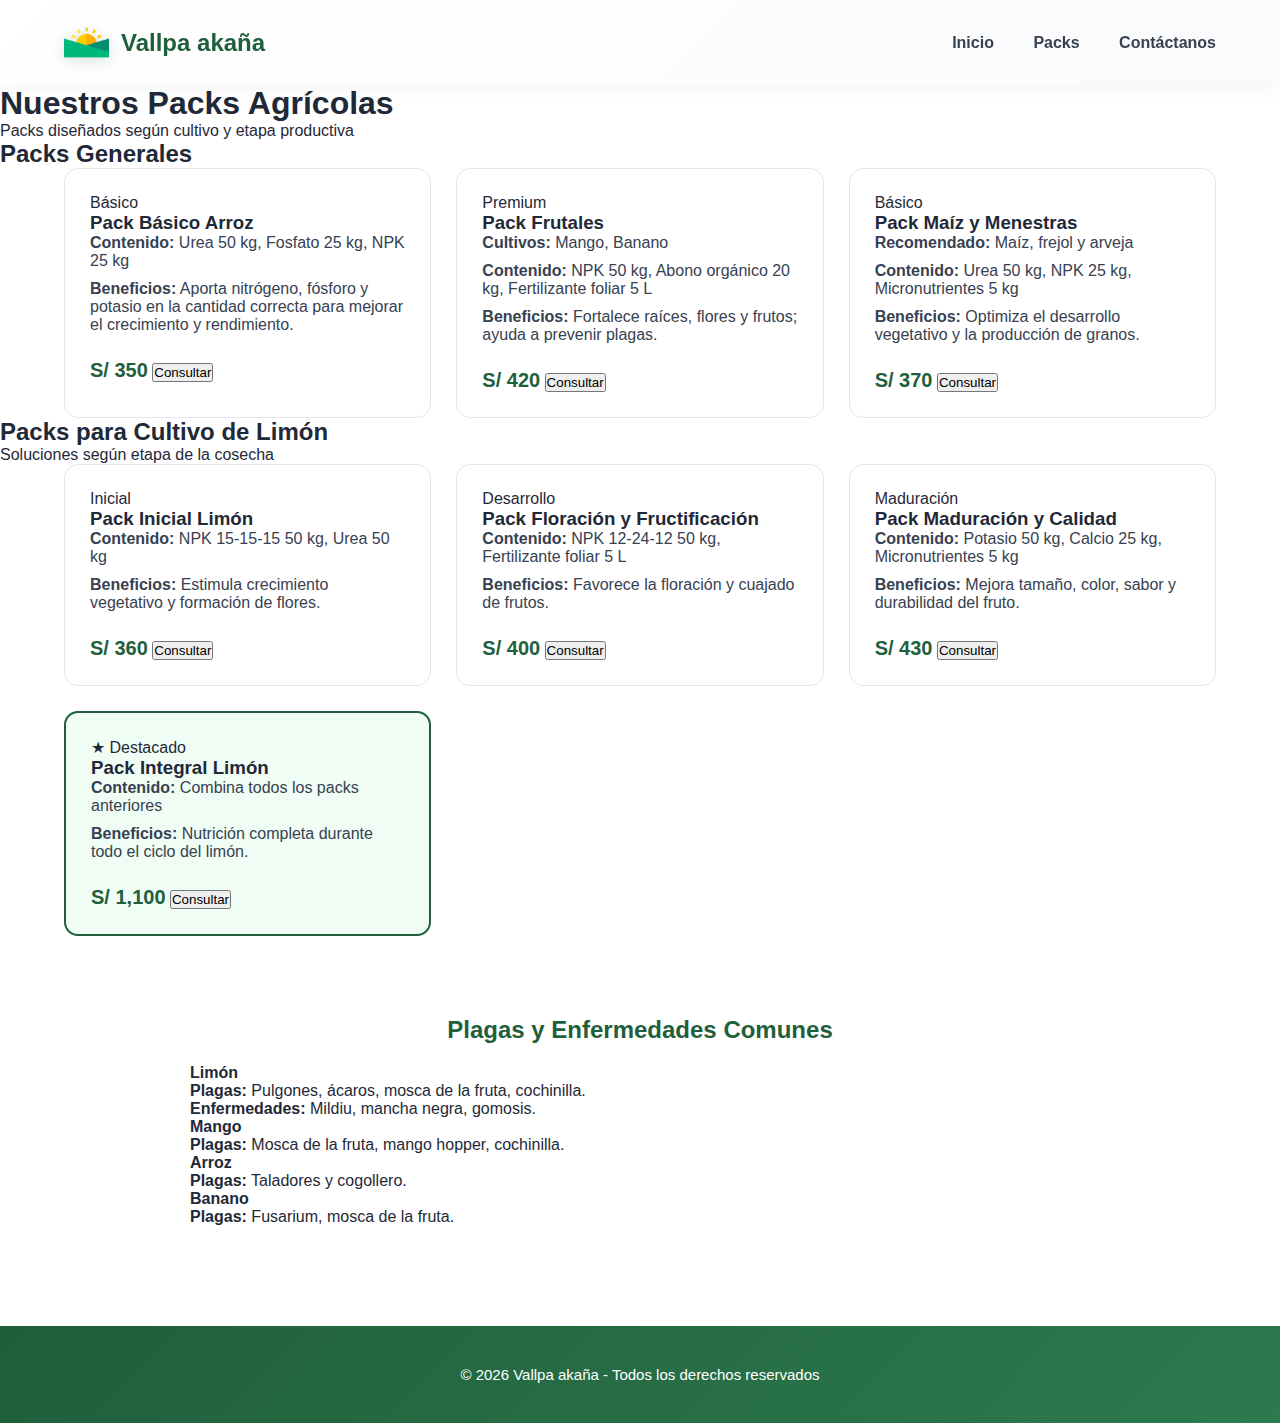
<file: packs.html>
<!DOCTYPE html>
<html lang="es">

<head>
    <meta charset="UTF-8">
    <meta name="viewport" content="width=device-width, initial-scale=1.0">
    <title>Packs - Vallpa akaña</title>
    <link rel="stylesheet" href="css/styles.css">
    <link rel="stylesheet" href="css/packs.css">
</head>

<body>

    <!-- NAVBAR -->
    <header class="navbar">
        <div class="nav-container">
            <div class="logo">
                <img src="images/logo.png" alt="Vallpa akaña">
                <span>Vallpa akaña</span>
            </div>
            <nav>
                <a href="index.html">Inicio</a>
                <a href="packs.html">Packs</a>
                <a href="contacto.html">Contáctanos</a>
            </nav>
        </div>
    </header>

    <!-- HERO PACKS -->
    <section class="hero-packs">
        <div class="hero-packs-content">
            <h1>Nuestros Packs Agrícolas</h1>
            <p>Packs diseñados según cultivo y etapa productiva</p>
        </div>
    </section>

    <!-- PACKS GENERALES -->
    <section class="section-packs">
        <div class="section-title">
            <h2>Packs Generales</h2>
            <div class="title-underline"></div>
        </div>

        <div class="packs-grid">
            <div class="pack-card">
                <div class="pack-tag">Básico</div>
                <h3>Pack Básico Arroz</h3>
                <div class="pack-content">
                    <p><strong>Contenido:</strong> Urea 50 kg, Fosfato 25 kg, NPK 25 kg</p>
                    <p><strong>Beneficios:</strong> Aporta nitrógeno, fósforo y potasio en la cantidad correcta para mejorar el crecimiento y rendimiento.</p>
                </div>
                <div class="pack-footer">
                    <span class="price">S/ 350</span>
                    <button class="btn-pack">Consultar</button>
                </div>
            </div>

            <div class="pack-card">
                <div class="pack-tag premium">Premium</div>
                <h3>Pack Frutales</h3>
                <div class="pack-content">
                    <p><strong>Cultivos:</strong> Mango, Banano</p>
                    <p><strong>Contenido:</strong> NPK 50 kg, Abono orgánico 20 kg, Fertilizante foliar 5 L</p>
                    <p><strong>Beneficios:</strong> Fortalece raíces, flores y frutos; ayuda a prevenir plagas.</p>
                </div>
                <div class="pack-footer">
                    <span class="price">S/ 420</span>
                    <button class="btn-pack">Consultar</button>
                </div>
            </div>

            <div class="pack-card">
                <div class="pack-tag">Básico</div>
                <h3>Pack Maíz y Menestras</h3>
                <div class="pack-content">
                    <p><strong>Recomendado:</strong> Maíz, frejol y arveja</p>
                    <p><strong>Contenido:</strong> Urea 50 kg, NPK 25 kg, Micronutrientes 5 kg</p>
                    <p><strong>Beneficios:</strong> Optimiza el desarrollo vegetativo y la producción de granos.</p>
                </div>
                <div class="pack-footer">
                    <span class="price">S/ 370</span>
                    <button class="btn-pack">Consultar</button>
                </div>
            </div>
        </div>
    </section>

    <!-- LIMÓN -->
    <section class="section-packs">
        <div class="section-title">
            <h2>Packs para Cultivo de Limón</h2>
            <div class="title-underline"></div>
            <p class="section-subtitle">Soluciones según etapa de la cosecha</p>
        </div>

        <div class="packs-grid">
            <div class="pack-card">
                <div class="pack-tag">Inicial</div>
                <h3>Pack Inicial Limón</h3>
                <div class="pack-content">
                    <p><strong>Contenido:</strong> NPK 15-15-15 50 kg, Urea 50 kg</p>
                    <p><strong>Beneficios:</strong> Estimula crecimiento vegetativo y formación de flores.</p>
                </div>
                <div class="pack-footer">
                    <span class="price">S/ 360</span>
                    <button class="btn-pack">Consultar</button>
                </div>
            </div>

            <div class="pack-card">
                <div class="pack-tag">Desarrollo</div>
                <h3>Pack Floración y Fructificación</h3>
                <div class="pack-content">
                    <p><strong>Contenido:</strong> NPK 12-24-12 50 kg, Fertilizante foliar 5 L</p>
                    <p><strong>Beneficios:</strong> Favorece la floración y cuajado de frutos.</p>
                </div>
                <div class="pack-footer">
                    <span class="price">S/ 400</span>
                    <button class="btn-pack">Consultar</button>
                </div>
            </div>

            <div class="pack-card">
                <div class="pack-tag">Maduración</div>
                <h3>Pack Maduración y Calidad</h3>
                <div class="pack-content">
                    <p><strong>Contenido:</strong> Potasio 50 kg, Calcio 25 kg, Micronutrientes 5 kg</p>
                    <p><strong>Beneficios:</strong> Mejora tamaño, color, sabor y durabilidad del fruto.</p>
                </div>
                <div class="pack-footer">
                    <span class="price">S/ 430</span>
                    <button class="btn-pack">Consultar</button>
                </div>
            </div>

            <div class="pack-card featured">
                <div class="pack-tag destacado">★ Destacado</div>
                <h3>Pack Integral Limón</h3>
                <div class="pack-content">
                    <p><strong>Contenido:</strong> Combina todos los packs anteriores</p>
                    <p><strong>Beneficios:</strong> Nutrición completa durante todo el ciclo del limón.</p>
                </div>
                <div class="pack-footer">
                    <span class="price featured-price">S/ 1,100</span>
                    <button class="btn-pack featured-btn">Consultar</button>
                </div>
            </div>
        </div>
    </section>

    <!-- PLAGAS -->
    <section class="plagas">
        <div class="plagas-header">
            <h2>Plagas y Enfermedades Comunes</h2>
            <div class="title-underline"></div>
        </div>

        <div class="plagas-grid">
            <div class="plaga-card">
                <h4>Limón</h4>
                <p><strong>Plagas:</strong> Pulgones, ácaros, mosca de la fruta, cochinilla.</p>
                <p><strong>Enfermedades:</strong> Mildiu, mancha negra, gomosis.</p>
            </div>

            <div class="plaga-card">
                <h4>Mango</h4>
                <p><strong>Plagas:</strong> Mosca de la fruta, mango hopper, cochinilla.</p>
            </div>

            <div class="plaga-card">
                <h4>Arroz</h4>
                <p><strong>Plagas:</strong> Taladores y cogollero.</p>
            </div>

            <div class="plaga-card">
                <h4>Banano</h4>
                <p><strong>Plagas:</strong> Fusarium, mosca de la fruta.</p>
            </div>
        </div>
    </section>

    <!-- FOOTER -->
    <footer class="footer">
        <p>© 2026 Vallpa akaña - Todos los derechos reservados</p>
    </footer>

</body>

</html>
</file>
<file: css/packs.css>
/* HEADER PACKS */
.packs-header {
  width: 90%;
  max-width: 1200px;
  margin: 80px auto 40px;
  text-align: center;
}

.packs-header h1 {
  font-size: 36px;
  color: #1f5f3b;
}

.packs-header p {
  color: #4b5563;
}

/* GRID */
.packs-grid {
  width: 90%;
  max-width: 1200px;
  margin: auto;
  display: grid;
  grid-template-columns: repeat(auto-fit, minmax(280px, 1fr));
  gap: 25px;
}

/* CARD */
.pack-card {
  background: #fff;
  border: 1px solid #e5e7eb;
  border-radius: 14px;
  padding: 25px;
  transition: transform 0.2s ease, box-shadow 0.2s ease;
}

.pack-card:hover {
  transform: translateY(-5px);
  box-shadow: 0 12px 25px rgba(0,0,0,0.08);
}

.pack-card h2 {
  color: #1f5f3b;
  margin-bottom: 15px;
}

.pack-card p {
  color: #374151;
  margin-bottom: 10px;
}

/* PRECIO */
.price {
  display: inline-block;
  margin-top: 15px;
  font-size: 20px;
  font-weight: bold;
  color: #1f5f3b;
}

/* DESTACADO */
.pack-card.featured {
  border: 2px solid #1f5f3b;
  background-color: #f0fdf4;
}

/* PLAGAS */
.plagas {
  width: 90%;
  max-width: 900px;
  margin: 80px auto;
}

.plagas h2 {
  text-align: center;
  color: #1f5f3b;
  margin-bottom: 20px;
}

.plagas ul {
  padding-left: 20px;
}

.plagas li {
  margin-bottom: 12px;
  color: #374151;
}
</file>
<file: css/styles.css>
/* RESET */
* {
  margin: 0;
  padding: 0;
  box-sizing: border-box;
}

/* GENERAL */
body {
  font-family: 'Segoe UI', Tahoma, Geneva, Verdana, sans-serif;
  color: #1f2937;
  background-color: #ffffff;
  overflow-x: hidden;
}

/* NAVBAR */
.navbar {
  width: 100%;
  padding: 20px 0;
  background: linear-gradient(135deg, rgba(255,255,255,0.95), rgba(249,250,251,0.95));
  backdrop-filter: blur(10px);
  position: sticky;
  top: 0;
  z-index: 100;
  box-shadow: 0 2px 20px rgba(0,0,0,0.05);
}

.nav-container {
  width: 90%;
  max-width: 1200px;
  margin: auto;
  display: flex;
  justify-content: space-between;
  align-items: center;
}

.logo {
  display: flex;
  align-items: center;
  gap: 12px;
  font-weight: 700;
  font-size: 24px;
  color: #1f5f3b;
  transition: transform 0.3s ease;
}

.logo:hover {
  transform: scale(1.05);
}

.logo img {
  width: 45px;
  filter: drop-shadow(0 2px 8px rgba(31, 95, 59, 0.2));
}

nav a {
  margin-left: 35px;
  text-decoration: none;
  color: #374151;
  font-weight: 600;
  position: relative;
  transition: color 0.3s ease;
}

nav a::after {
  content: '';
  position: absolute;
  bottom: -5px;
  left: 0;
  width: 0;
  height: 3px;
  background: #1f5f3b;
  transition: width 0.3s ease;
  border-radius: 2px;
}

nav a:hover {
  color: #1f5f3b;
}

nav a:hover::after {
  width: 100%;
}

/* HERO CON IMAGEN DE FONDO */
.hero {
  position: relative;
  height: 90vh;
  background-image: url('../images/hero-agricultor.jpg');
  background-size: cover;
  background-position: center;
  display: flex;
  align-items: center;
}

.hero-overlay {
  position: absolute;
  inset: 0;
  background: rgba(0, 0, 0, 0.5);
}

.hero-content {
  position: relative;
  max-width: 650px;
  margin-left: 8%;
  color: white;
  animation: fadeInUp 1s ease;
}



/* HERO CON IMAGEN DE PACK */
.heropacks {
  position: relative;
  height: 90vh;
  background-image: url('../images/close-up-basket-vegetables.jpg');
  background-size: cover;
  background-position: center;
  display: flex;
  align-items: center;
}

.hero-overlaypacks {
  position: absolute;
  inset: 0;
  background: rgba(0, 0, 0, 0.5);
}

.hero-contentpacks {
  position: relative;
  max-width: 650px;
  margin-left: 8%;
  color: white;
  animation: fadeInUp 1s ease;
}


/* HERO CON IMAGEN DE SERVICE */
.heroservice {
  position: relative;
  height: 90vh;
  background-image: url('../images/young-agricultural-engineer-studying-new-sort-melon-growing-hothouse.jpg');
  background-size: cover;
  background-position: center;
  display: flex;
  align-items: center;
}

.hero-overlayservice {
  position: absolute;
  inset: 0;
  background: rgba(0, 0, 0, 0.5);
}

.hero-contentservice {
  position: relative;
  max-width: 650px;
  margin-left: 8%;
  color: white;
  animation: fadeInUp 1s ease;
}



/* HERO CON IMAGEN DE SERVICE */
.herocontactato {
  position: relative;
  height: 90vh;
  background-image: url('../images/land-morning.jpg');
  background-size: cover;
  background-position: center;
  display: flex;
  align-items: center;
}

.hero-overlaycontacto {
  position: absolute;
  inset: 0;
  background: rgba(0, 0, 0, 0.5);
}

.hero-contentcontacto {
  position: relative;
  max-width: 650px;
  margin-left: 8%;
  color: white;
  animation: fadeInUp 1s ease;
}





@keyframes fadeInUp {
  from {
    opacity: 0;
    transform: translateY(30px);
  }
  to {
    opacity: 1;
    transform: translateY(0);
  }
}

.hero-content h1 {
  font-size: 56px;
  margin-bottom: 24px;
  line-height: 1.2;
  font-weight: 800;
  text-shadow: 0 4px 20px rgba(0,0,0,0.3);
}

.hero-content p {
  font-size: 20px;
  margin-bottom: 35px;
  opacity: 0.95;
  line-height: 1.6;
  text-shadow: 0 2px 10px rgba(0,0,0,0.2);
}

.btn-primary {
  background: white;
  color: #1f5f3b;
  padding: 16px 40px;
  text-decoration: none;
  border-radius: 50px;
  font-weight: 700;
  font-size: 16px;
  display: inline-block;
  transition: all 0.3s ease;
  box-shadow: 0 8px 25px rgba(0,0,0,0.2);
}

.btn-primary:hover {
  transform: translateY(-3px);
  box-shadow: 0 12px 35px rgba(0,0,0,0.3);
  background: #f0fdf4;
}

/* HISTORIA */
.history {
  width: 90%;
  max-width: 900px;
  margin: 100px auto;
  text-align: center;
  padding: 60px 40px;
  background: linear-gradient(135deg, #f0fdf4 0%, #dcfce7 100%);
  border-radius: 24px;
  box-shadow: 0 10px 40px rgba(31, 95, 59, 0.1);
  position: relative;
}

.history::before {
  content: '';
  position: absolute;
  top: 0;
  left: 0;
  right: 0;
  height: 5px;
  background: linear-gradient(90deg, #1f5f3b, #2d7a4f, #1f5f3b);
  border-radius: 24px 24px 0 0;
}

.history h2 {
  font-size: 40px;
  margin-bottom: 30px;
  color: #1f5f3b;
  font-weight: 800;
  position: relative;
  display: inline-block;
}

.history h2::after {
  content: '';
  position: absolute;
  bottom: -10px;
  left: 50%;
  transform: translateX(-50%);
  width: 80px;
  height: 4px;
  background: #2d7a4f;
  border-radius: 2px;
}

.history p {
  font-size: 18px;
  margin-bottom: 20px;
  color: #374151;
  line-height: 1.8;
}

/* VALORES */
.values {
  width: 90%;
  max-width: 1200px;
  margin: 100px auto;
}

.values h2 {
  text-align: center;
  font-size: 40px;
  margin-bottom: 60px;
  color: #1f5f3b;
  font-weight: 800;
  position: relative;
  display: inline-block;
  left: 50%;
  transform: translateX(-50%);
}

.values h2::after {
  content: '';
  position: absolute;
  bottom: -15px;
  left: 50%;
  transform: translateX(-50%);
  width: 100px;
  height: 4px;
  background: #2d7a4f;
  border-radius: 2px;
}

.values-grid {
  display: grid;
  grid-template-columns: repeat(auto-fit, minmax(280px, 1fr));
  gap: 30px;
}

.value-card {
  border: none;
  padding: 0;
  border-radius: 20px;
  background: white;
  box-shadow: 0 8px 30px rgba(0,0,0,0.08);
  transition: all 0.4s cubic-bezier(0.175, 0.885, 0.32, 1.275);
  overflow: hidden;
}

.value-card:hover {
  transform: translateY(-10px);
  box-shadow: 0 15px 50px rgba(31, 95, 59, 0.15);
}

.value-image {
  width: 100%;
  height: 200px;
  overflow: hidden;
  position: relative;
}

.value-image img {
  width: 100%;
  height: 100%;
  object-fit: cover;
  transition: transform 0.5s ease;
}

.value-card:hover .value-image img {
  transform: scale(1.1);
}

.value-card h3 {
  color: #1f5f3b;
  margin: 25px 30px 15px;
  font-size: 24px;
  font-weight: 700;
}

.value-card p {
  color: #6b7280;
  line-height: 1.7;
  font-size: 16px;
  margin: 0 30px 30px;
}

/* FOOTER */
.footer {
  margin-top: 100px;
  padding: 40px 20px;
  text-align: center;
  background: linear-gradient(135deg, #1f5f3b 0%, #2d7a4f 100%);
  color: white;
  font-size: 15px;
}

/* RESPONSIVE */
@media (max-width: 768px) {
  .hero-content h1 {
    font-size: 36px;
  }

  .hero-content p {
    font-size: 16px;
  }

  nav a {
    margin-left: 20px;
    font-size: 14px;
  }

  .history h2, .values h2 {
    font-size: 32px;
  }

  .values-grid {
    grid-template-columns: 1fr;
  }

  .value-image {
    height: 180px;
  }
}
</file>
